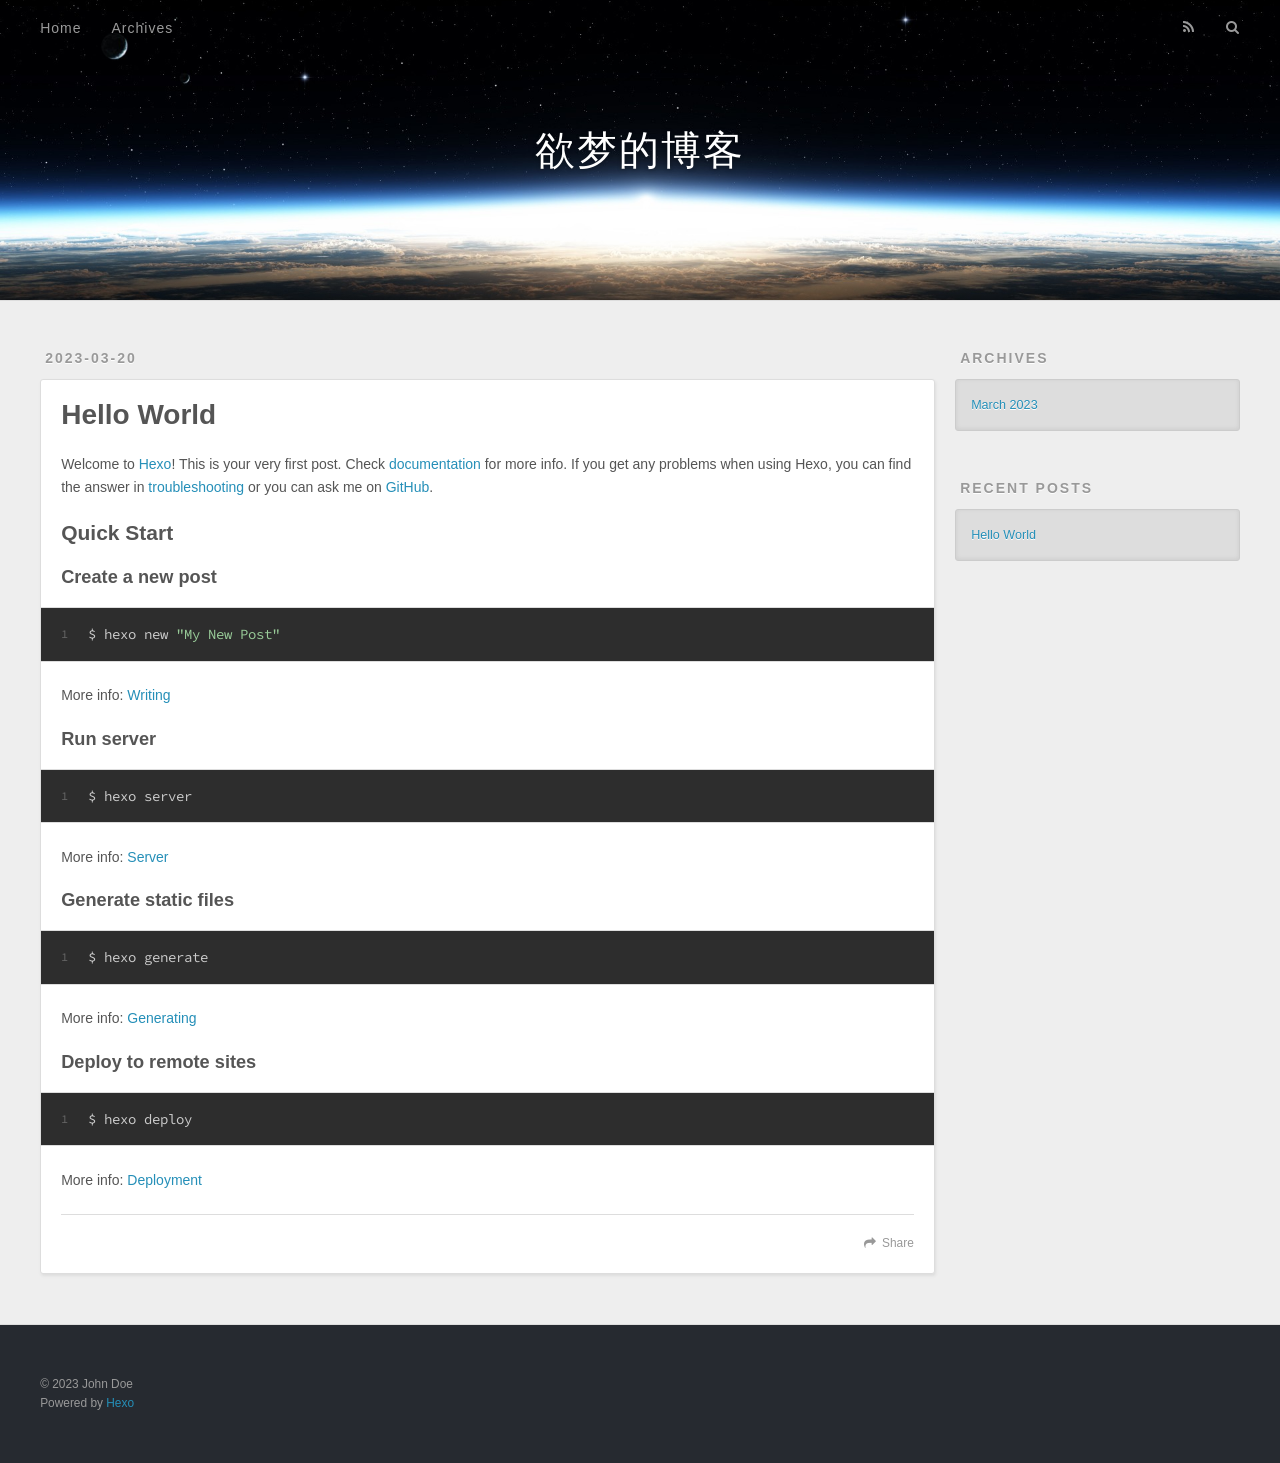
<file: index.html>
<!DOCTYPE html>
<html>
<head>
  <meta charset="utf-8">
  

  
  <title>欲梦的博客</title>
  <meta name="viewport" content="width=device-width, initial-scale=1, maximum-scale=1">
  <meta property="og:type" content="website">
<meta property="og:title" content="欲梦的博客">
<meta property="og:url" content="http://example.com/index.html">
<meta property="og:site_name" content="欲梦的博客">
<meta property="og:locale" content="en_US">
<meta property="article:author" content="John Doe">
<meta name="twitter:card" content="summary">
  
    <link rel="alternate" href="/atom.xml" title="欲梦的博客" type="application/atom+xml">
  
  
    <link rel="icon" href="/favicon.png">
  
  
    <link href="//fonts.googleapis.com/css?family=Source+Code+Pro" rel="stylesheet" type="text/css">
  
  
<link rel="stylesheet" href="/css/style.css">

<meta name="generator" content="Hexo 5.4.2"></head>

<body>
  <div id="container">
    <div id="wrap">
      <header id="header">
  <div id="banner"></div>
  <div id="header-outer" class="outer">
    <div id="header-title" class="inner">
      <h1 id="logo-wrap">
        <a href="/" id="logo">欲梦的博客</a>
      </h1>
      
    </div>
    <div id="header-inner" class="inner">
      <nav id="main-nav">
        <a id="main-nav-toggle" class="nav-icon"></a>
        
          <a class="main-nav-link" href="/">Home</a>
        
          <a class="main-nav-link" href="/archives">Archives</a>
        
      </nav>
      <nav id="sub-nav">
        
          <a id="nav-rss-link" class="nav-icon" href="/atom.xml" title="RSS Feed"></a>
        
        <a id="nav-search-btn" class="nav-icon" title="Search"></a>
      </nav>
      <div id="search-form-wrap">
        <form action="//google.com/search" method="get" accept-charset="UTF-8" class="search-form"><input type="search" name="q" class="search-form-input" placeholder="Search"><button type="submit" class="search-form-submit">&#xF002;</button><input type="hidden" name="sitesearch" value="http://example.com"></form>
      </div>
    </div>
  </div>
</header>
      <div class="outer">
        <section id="main">
  
    <article id="post-hello-world" class="article article-type-post" itemscope itemprop="blogPost">
  <div class="article-meta">
    <a href="/2023/03/20/hello-world/" class="article-date">
  <time datetime="2023-03-20T09:48:11.755Z" itemprop="datePublished">2023-03-20</time>
</a>
    
  </div>
  <div class="article-inner">
    
    
      <header class="article-header">
        
  
    <h1 itemprop="name">
      <a class="article-title" href="/2023/03/20/hello-world/">Hello World</a>
    </h1>
  

      </header>
    
    <div class="article-entry" itemprop="articleBody">
      
        <p>Welcome to <a target="_blank" rel="noopener" href="https://hexo.io/">Hexo</a>! This is your very first post. Check <a target="_blank" rel="noopener" href="https://hexo.io/docs/">documentation</a> for more info. If you get any problems when using Hexo, you can find the answer in <a target="_blank" rel="noopener" href="https://hexo.io/docs/troubleshooting.html">troubleshooting</a> or you can ask me on <a target="_blank" rel="noopener" href="https://github.com/hexojs/hexo/issues">GitHub</a>.</p>
<h2 id="Quick-Start"><a href="#Quick-Start" class="headerlink" title="Quick Start"></a>Quick Start</h2><h3 id="Create-a-new-post"><a href="#Create-a-new-post" class="headerlink" title="Create a new post"></a>Create a new post</h3><figure class="highlight bash"><table><tr><td class="gutter"><pre><span class="line">1</span><br></pre></td><td class="code"><pre><span class="line">$ hexo new <span class="string">&quot;My New Post&quot;</span></span><br></pre></td></tr></table></figure>

<p>More info: <a target="_blank" rel="noopener" href="https://hexo.io/docs/writing.html">Writing</a></p>
<h3 id="Run-server"><a href="#Run-server" class="headerlink" title="Run server"></a>Run server</h3><figure class="highlight bash"><table><tr><td class="gutter"><pre><span class="line">1</span><br></pre></td><td class="code"><pre><span class="line">$ hexo server</span><br></pre></td></tr></table></figure>

<p>More info: <a target="_blank" rel="noopener" href="https://hexo.io/docs/server.html">Server</a></p>
<h3 id="Generate-static-files"><a href="#Generate-static-files" class="headerlink" title="Generate static files"></a>Generate static files</h3><figure class="highlight bash"><table><tr><td class="gutter"><pre><span class="line">1</span><br></pre></td><td class="code"><pre><span class="line">$ hexo generate</span><br></pre></td></tr></table></figure>

<p>More info: <a target="_blank" rel="noopener" href="https://hexo.io/docs/generating.html">Generating</a></p>
<h3 id="Deploy-to-remote-sites"><a href="#Deploy-to-remote-sites" class="headerlink" title="Deploy to remote sites"></a>Deploy to remote sites</h3><figure class="highlight bash"><table><tr><td class="gutter"><pre><span class="line">1</span><br></pre></td><td class="code"><pre><span class="line">$ hexo deploy</span><br></pre></td></tr></table></figure>

<p>More info: <a target="_blank" rel="noopener" href="https://hexo.io/docs/one-command-deployment.html">Deployment</a></p>

      
    </div>
    <footer class="article-footer">
      <a data-url="http://example.com/2023/03/20/hello-world/" data-id="clfgnjbgd00008k9mdz5i1zpj" class="article-share-link">Share</a>
      
      
    </footer>
  </div>
  
</article>


  


</section>
        
          <aside id="sidebar">
  
    

  
    

  
    
  
    
  <div class="widget-wrap">
    <h3 class="widget-title">Archives</h3>
    <div class="widget">
      <ul class="archive-list"><li class="archive-list-item"><a class="archive-list-link" href="/archives/2023/03/">March 2023</a></li></ul>
    </div>
  </div>


  
    
  <div class="widget-wrap">
    <h3 class="widget-title">Recent Posts</h3>
    <div class="widget">
      <ul>
        
          <li>
            <a href="/2023/03/20/hello-world/">Hello World</a>
          </li>
        
      </ul>
    </div>
  </div>

  
</aside>
        
      </div>
      <footer id="footer">
  
  <div class="outer">
    <div id="footer-info" class="inner">
      &copy; 2023 John Doe<br>
      Powered by <a href="http://hexo.io/" target="_blank">Hexo</a>
    </div>
  </div>
</footer>
    </div>
    <nav id="mobile-nav">
  
    <a href="/" class="mobile-nav-link">Home</a>
  
    <a href="/archives" class="mobile-nav-link">Archives</a>
  
</nav>
    

<script src="//ajax.googleapis.com/ajax/libs/jquery/2.0.3/jquery.min.js"></script>


  
<link rel="stylesheet" href="/fancybox/jquery.fancybox.css">

  
<script src="/fancybox/jquery.fancybox.pack.js"></script>




<script src="/js/script.js"></script>




  </div>
</body>
</html>
</file>
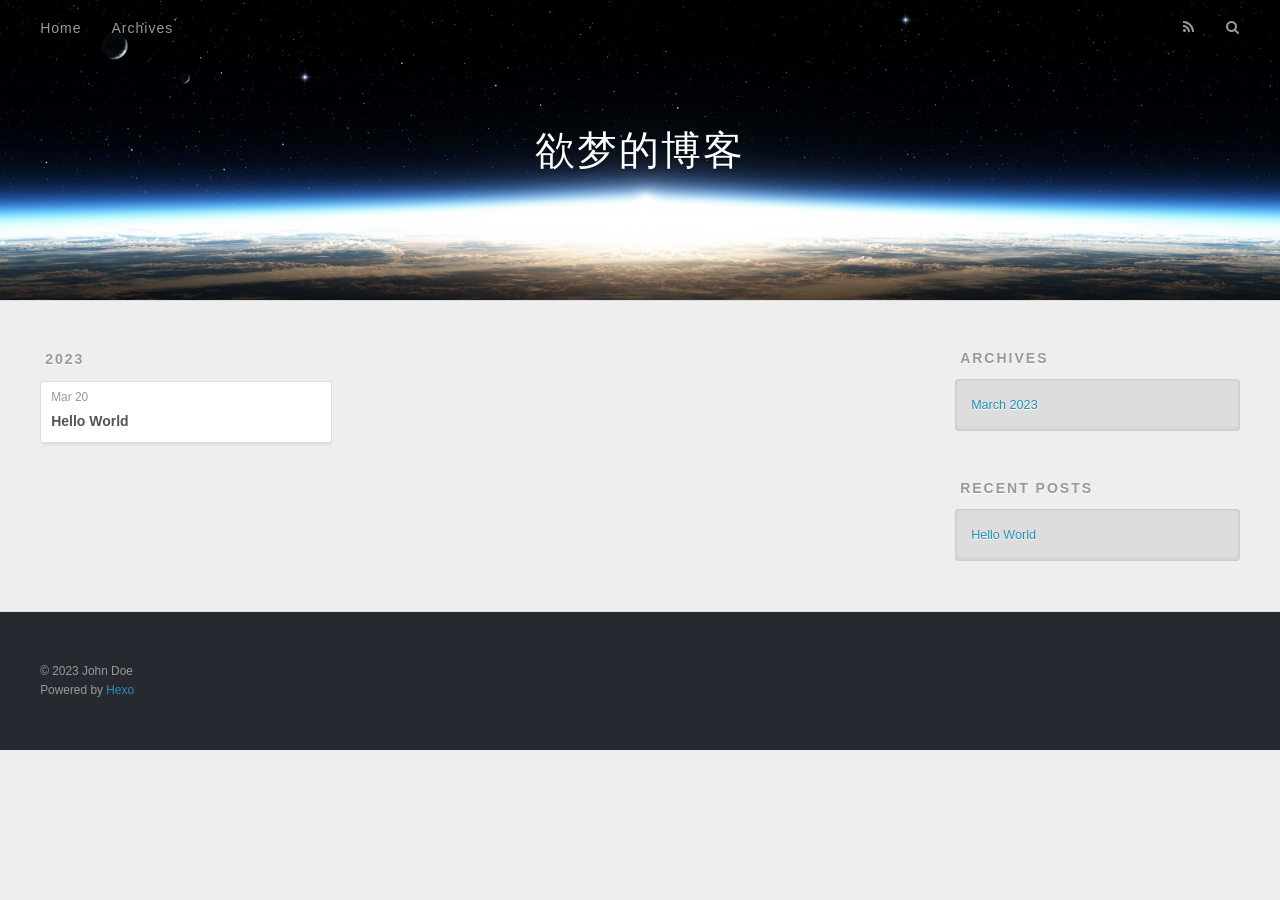
<file: archives/index.html>
<!DOCTYPE html>
<html>
<head>
  <meta charset="utf-8">
  

  
  <title>Archives | 欲梦的博客</title>
  <meta name="viewport" content="width=device-width, initial-scale=1, maximum-scale=1">
  <meta property="og:type" content="website">
<meta property="og:title" content="欲梦的博客">
<meta property="og:url" content="http://example.com/archives/index.html">
<meta property="og:site_name" content="欲梦的博客">
<meta property="og:locale" content="en_US">
<meta property="article:author" content="John Doe">
<meta name="twitter:card" content="summary">
  
    <link rel="alternate" href="/atom.xml" title="欲梦的博客" type="application/atom+xml">
  
  
    <link rel="icon" href="/favicon.png">
  
  
    <link href="//fonts.googleapis.com/css?family=Source+Code+Pro" rel="stylesheet" type="text/css">
  
  
<link rel="stylesheet" href="/css/style.css">

<meta name="generator" content="Hexo 5.4.2"></head>

<body>
  <div id="container">
    <div id="wrap">
      <header id="header">
  <div id="banner"></div>
  <div id="header-outer" class="outer">
    <div id="header-title" class="inner">
      <h1 id="logo-wrap">
        <a href="/" id="logo">欲梦的博客</a>
      </h1>
      
    </div>
    <div id="header-inner" class="inner">
      <nav id="main-nav">
        <a id="main-nav-toggle" class="nav-icon"></a>
        
          <a class="main-nav-link" href="/">Home</a>
        
          <a class="main-nav-link" href="/archives">Archives</a>
        
      </nav>
      <nav id="sub-nav">
        
          <a id="nav-rss-link" class="nav-icon" href="/atom.xml" title="RSS Feed"></a>
        
        <a id="nav-search-btn" class="nav-icon" title="Search"></a>
      </nav>
      <div id="search-form-wrap">
        <form action="//google.com/search" method="get" accept-charset="UTF-8" class="search-form"><input type="search" name="q" class="search-form-input" placeholder="Search"><button type="submit" class="search-form-submit">&#xF002;</button><input type="hidden" name="sitesearch" value="http://example.com"></form>
      </div>
    </div>
  </div>
</header>
      <div class="outer">
        <section id="main">
  
  
    
    
      
      
      <section class="archives-wrap">
        <div class="archive-year-wrap">
          <a href="/archives/2023" class="archive-year">2023</a>
        </div>
        <div class="archives">
    
    <article class="archive-article archive-type-post">
  <div class="archive-article-inner">
    <header class="archive-article-header">
      <a href="/2023/03/20/hello-world/" class="archive-article-date">
  <time datetime="2023-03-20T09:48:11.755Z" itemprop="datePublished">Mar 20</time>
</a>
      
  
    <h1 itemprop="name">
      <a class="archive-article-title" href="/2023/03/20/hello-world/">Hello World</a>
    </h1>
  

    </header>
  </div>
</article>
  
  
    </div></section>
  


</section>
        
          <aside id="sidebar">
  
    

  
    

  
    
  
    
  <div class="widget-wrap">
    <h3 class="widget-title">Archives</h3>
    <div class="widget">
      <ul class="archive-list"><li class="archive-list-item"><a class="archive-list-link" href="/archives/2023/03/">March 2023</a></li></ul>
    </div>
  </div>


  
    
  <div class="widget-wrap">
    <h3 class="widget-title">Recent Posts</h3>
    <div class="widget">
      <ul>
        
          <li>
            <a href="/2023/03/20/hello-world/">Hello World</a>
          </li>
        
      </ul>
    </div>
  </div>

  
</aside>
        
      </div>
      <footer id="footer">
  
  <div class="outer">
    <div id="footer-info" class="inner">
      &copy; 2023 John Doe<br>
      Powered by <a href="http://hexo.io/" target="_blank">Hexo</a>
    </div>
  </div>
</footer>
    </div>
    <nav id="mobile-nav">
  
    <a href="/" class="mobile-nav-link">Home</a>
  
    <a href="/archives" class="mobile-nav-link">Archives</a>
  
</nav>
    

<script src="//ajax.googleapis.com/ajax/libs/jquery/2.0.3/jquery.min.js"></script>


  
<link rel="stylesheet" href="/fancybox/jquery.fancybox.css">

  
<script src="/fancybox/jquery.fancybox.pack.js"></script>




<script src="/js/script.js"></script>




  </div>
</body>
</html>
</file>
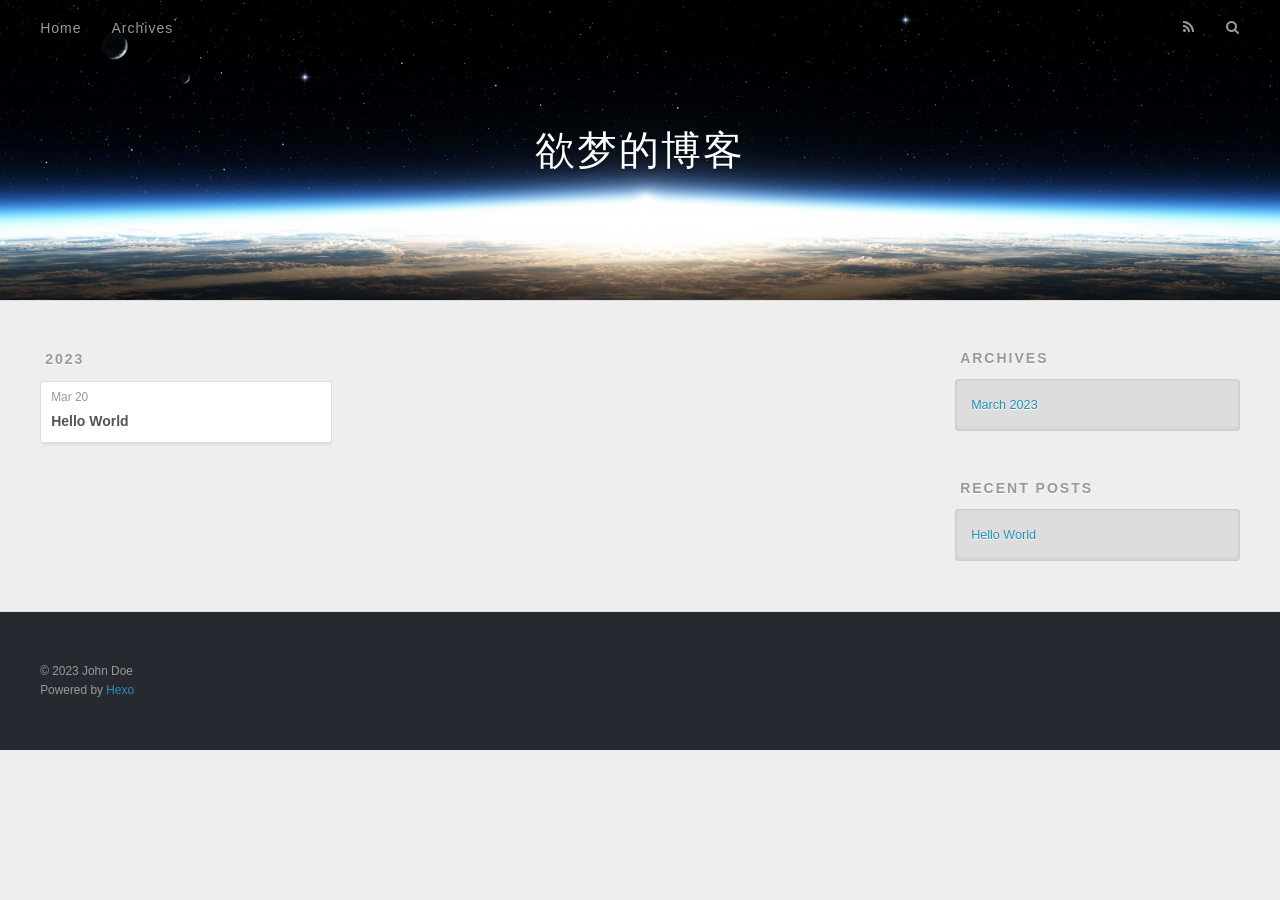
<file: archives/2023/index.html>
<!DOCTYPE html>
<html>
<head>
  <meta charset="utf-8">
  

  
  <title>Archives: 2023 | 欲梦的博客</title>
  <meta name="viewport" content="width=device-width, initial-scale=1, maximum-scale=1">
  <meta property="og:type" content="website">
<meta property="og:title" content="欲梦的博客">
<meta property="og:url" content="http://example.com/archives/2023/index.html">
<meta property="og:site_name" content="欲梦的博客">
<meta property="og:locale" content="en_US">
<meta property="article:author" content="John Doe">
<meta name="twitter:card" content="summary">
  
    <link rel="alternate" href="/atom.xml" title="欲梦的博客" type="application/atom+xml">
  
  
    <link rel="icon" href="/favicon.png">
  
  
    <link href="//fonts.googleapis.com/css?family=Source+Code+Pro" rel="stylesheet" type="text/css">
  
  
<link rel="stylesheet" href="/css/style.css">

<meta name="generator" content="Hexo 5.4.2"></head>

<body>
  <div id="container">
    <div id="wrap">
      <header id="header">
  <div id="banner"></div>
  <div id="header-outer" class="outer">
    <div id="header-title" class="inner">
      <h1 id="logo-wrap">
        <a href="/" id="logo">欲梦的博客</a>
      </h1>
      
    </div>
    <div id="header-inner" class="inner">
      <nav id="main-nav">
        <a id="main-nav-toggle" class="nav-icon"></a>
        
          <a class="main-nav-link" href="/">Home</a>
        
          <a class="main-nav-link" href="/archives">Archives</a>
        
      </nav>
      <nav id="sub-nav">
        
          <a id="nav-rss-link" class="nav-icon" href="/atom.xml" title="RSS Feed"></a>
        
        <a id="nav-search-btn" class="nav-icon" title="Search"></a>
      </nav>
      <div id="search-form-wrap">
        <form action="//google.com/search" method="get" accept-charset="UTF-8" class="search-form"><input type="search" name="q" class="search-form-input" placeholder="Search"><button type="submit" class="search-form-submit">&#xF002;</button><input type="hidden" name="sitesearch" value="http://example.com"></form>
      </div>
    </div>
  </div>
</header>
      <div class="outer">
        <section id="main">
  
  
    
    
      
      
      <section class="archives-wrap">
        <div class="archive-year-wrap">
          <a href="/archives/2023" class="archive-year">2023</a>
        </div>
        <div class="archives">
    
    <article class="archive-article archive-type-post">
  <div class="archive-article-inner">
    <header class="archive-article-header">
      <a href="/2023/03/20/hello-world/" class="archive-article-date">
  <time datetime="2023-03-20T09:48:11.755Z" itemprop="datePublished">Mar 20</time>
</a>
      
  
    <h1 itemprop="name">
      <a class="archive-article-title" href="/2023/03/20/hello-world/">Hello World</a>
    </h1>
  

    </header>
  </div>
</article>
  
  
    </div></section>
  


</section>
        
          <aside id="sidebar">
  
    

  
    

  
    
  
    
  <div class="widget-wrap">
    <h3 class="widget-title">Archives</h3>
    <div class="widget">
      <ul class="archive-list"><li class="archive-list-item"><a class="archive-list-link" href="/archives/2023/03/">March 2023</a></li></ul>
    </div>
  </div>


  
    
  <div class="widget-wrap">
    <h3 class="widget-title">Recent Posts</h3>
    <div class="widget">
      <ul>
        
          <li>
            <a href="/2023/03/20/hello-world/">Hello World</a>
          </li>
        
      </ul>
    </div>
  </div>

  
</aside>
        
      </div>
      <footer id="footer">
  
  <div class="outer">
    <div id="footer-info" class="inner">
      &copy; 2023 John Doe<br>
      Powered by <a href="http://hexo.io/" target="_blank">Hexo</a>
    </div>
  </div>
</footer>
    </div>
    <nav id="mobile-nav">
  
    <a href="/" class="mobile-nav-link">Home</a>
  
    <a href="/archives" class="mobile-nav-link">Archives</a>
  
</nav>
    

<script src="//ajax.googleapis.com/ajax/libs/jquery/2.0.3/jquery.min.js"></script>


  
<link rel="stylesheet" href="/fancybox/jquery.fancybox.css">

  
<script src="/fancybox/jquery.fancybox.pack.js"></script>




<script src="/js/script.js"></script>




  </div>
</body>
</html>
</file>
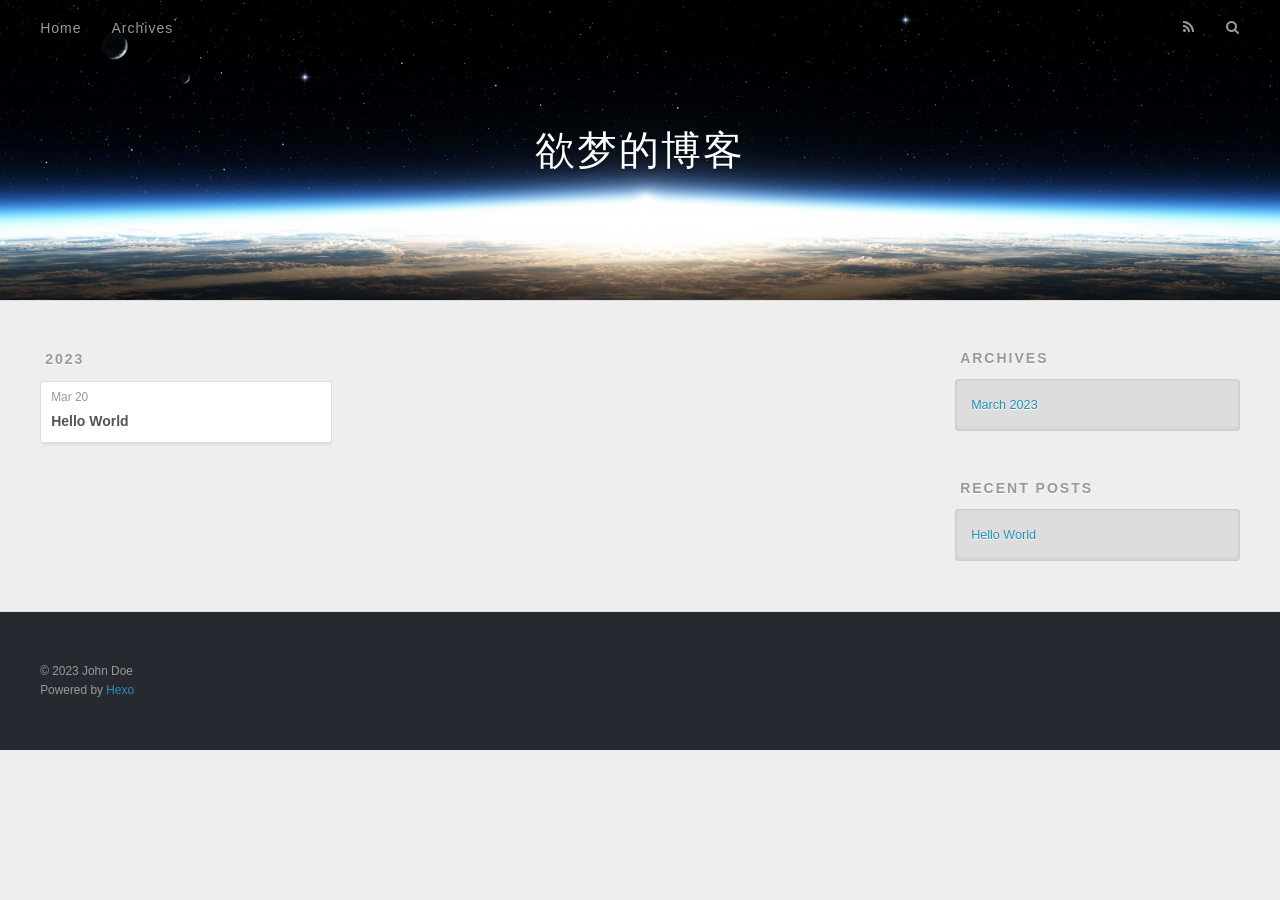
<file: archives/2023/03/index.html>
<!DOCTYPE html>
<html>
<head>
  <meta charset="utf-8">
  

  
  <title>Archives: 2023/3 | 欲梦的博客</title>
  <meta name="viewport" content="width=device-width, initial-scale=1, maximum-scale=1">
  <meta property="og:type" content="website">
<meta property="og:title" content="欲梦的博客">
<meta property="og:url" content="http://example.com/archives/2023/03/index.html">
<meta property="og:site_name" content="欲梦的博客">
<meta property="og:locale" content="en_US">
<meta property="article:author" content="John Doe">
<meta name="twitter:card" content="summary">
  
    <link rel="alternate" href="/atom.xml" title="欲梦的博客" type="application/atom+xml">
  
  
    <link rel="icon" href="/favicon.png">
  
  
    <link href="//fonts.googleapis.com/css?family=Source+Code+Pro" rel="stylesheet" type="text/css">
  
  
<link rel="stylesheet" href="/css/style.css">

<meta name="generator" content="Hexo 5.4.2"></head>

<body>
  <div id="container">
    <div id="wrap">
      <header id="header">
  <div id="banner"></div>
  <div id="header-outer" class="outer">
    <div id="header-title" class="inner">
      <h1 id="logo-wrap">
        <a href="/" id="logo">欲梦的博客</a>
      </h1>
      
    </div>
    <div id="header-inner" class="inner">
      <nav id="main-nav">
        <a id="main-nav-toggle" class="nav-icon"></a>
        
          <a class="main-nav-link" href="/">Home</a>
        
          <a class="main-nav-link" href="/archives">Archives</a>
        
      </nav>
      <nav id="sub-nav">
        
          <a id="nav-rss-link" class="nav-icon" href="/atom.xml" title="RSS Feed"></a>
        
        <a id="nav-search-btn" class="nav-icon" title="Search"></a>
      </nav>
      <div id="search-form-wrap">
        <form action="//google.com/search" method="get" accept-charset="UTF-8" class="search-form"><input type="search" name="q" class="search-form-input" placeholder="Search"><button type="submit" class="search-form-submit">&#xF002;</button><input type="hidden" name="sitesearch" value="http://example.com"></form>
      </div>
    </div>
  </div>
</header>
      <div class="outer">
        <section id="main">
  
  
    
    
      
      
      <section class="archives-wrap">
        <div class="archive-year-wrap">
          <a href="/archives/2023" class="archive-year">2023</a>
        </div>
        <div class="archives">
    
    <article class="archive-article archive-type-post">
  <div class="archive-article-inner">
    <header class="archive-article-header">
      <a href="/2023/03/20/hello-world/" class="archive-article-date">
  <time datetime="2023-03-20T09:48:11.755Z" itemprop="datePublished">Mar 20</time>
</a>
      
  
    <h1 itemprop="name">
      <a class="archive-article-title" href="/2023/03/20/hello-world/">Hello World</a>
    </h1>
  

    </header>
  </div>
</article>
  
  
    </div></section>
  


</section>
        
          <aside id="sidebar">
  
    

  
    

  
    
  
    
  <div class="widget-wrap">
    <h3 class="widget-title">Archives</h3>
    <div class="widget">
      <ul class="archive-list"><li class="archive-list-item"><a class="archive-list-link" href="/archives/2023/03/">March 2023</a></li></ul>
    </div>
  </div>


  
    
  <div class="widget-wrap">
    <h3 class="widget-title">Recent Posts</h3>
    <div class="widget">
      <ul>
        
          <li>
            <a href="/2023/03/20/hello-world/">Hello World</a>
          </li>
        
      </ul>
    </div>
  </div>

  
</aside>
        
      </div>
      <footer id="footer">
  
  <div class="outer">
    <div id="footer-info" class="inner">
      &copy; 2023 John Doe<br>
      Powered by <a href="http://hexo.io/" target="_blank">Hexo</a>
    </div>
  </div>
</footer>
    </div>
    <nav id="mobile-nav">
  
    <a href="/" class="mobile-nav-link">Home</a>
  
    <a href="/archives" class="mobile-nav-link">Archives</a>
  
</nav>
    

<script src="//ajax.googleapis.com/ajax/libs/jquery/2.0.3/jquery.min.js"></script>


  
<link rel="stylesheet" href="/fancybox/jquery.fancybox.css">

  
<script src="/fancybox/jquery.fancybox.pack.js"></script>




<script src="/js/script.js"></script>




  </div>
</body>
</html>
</file>
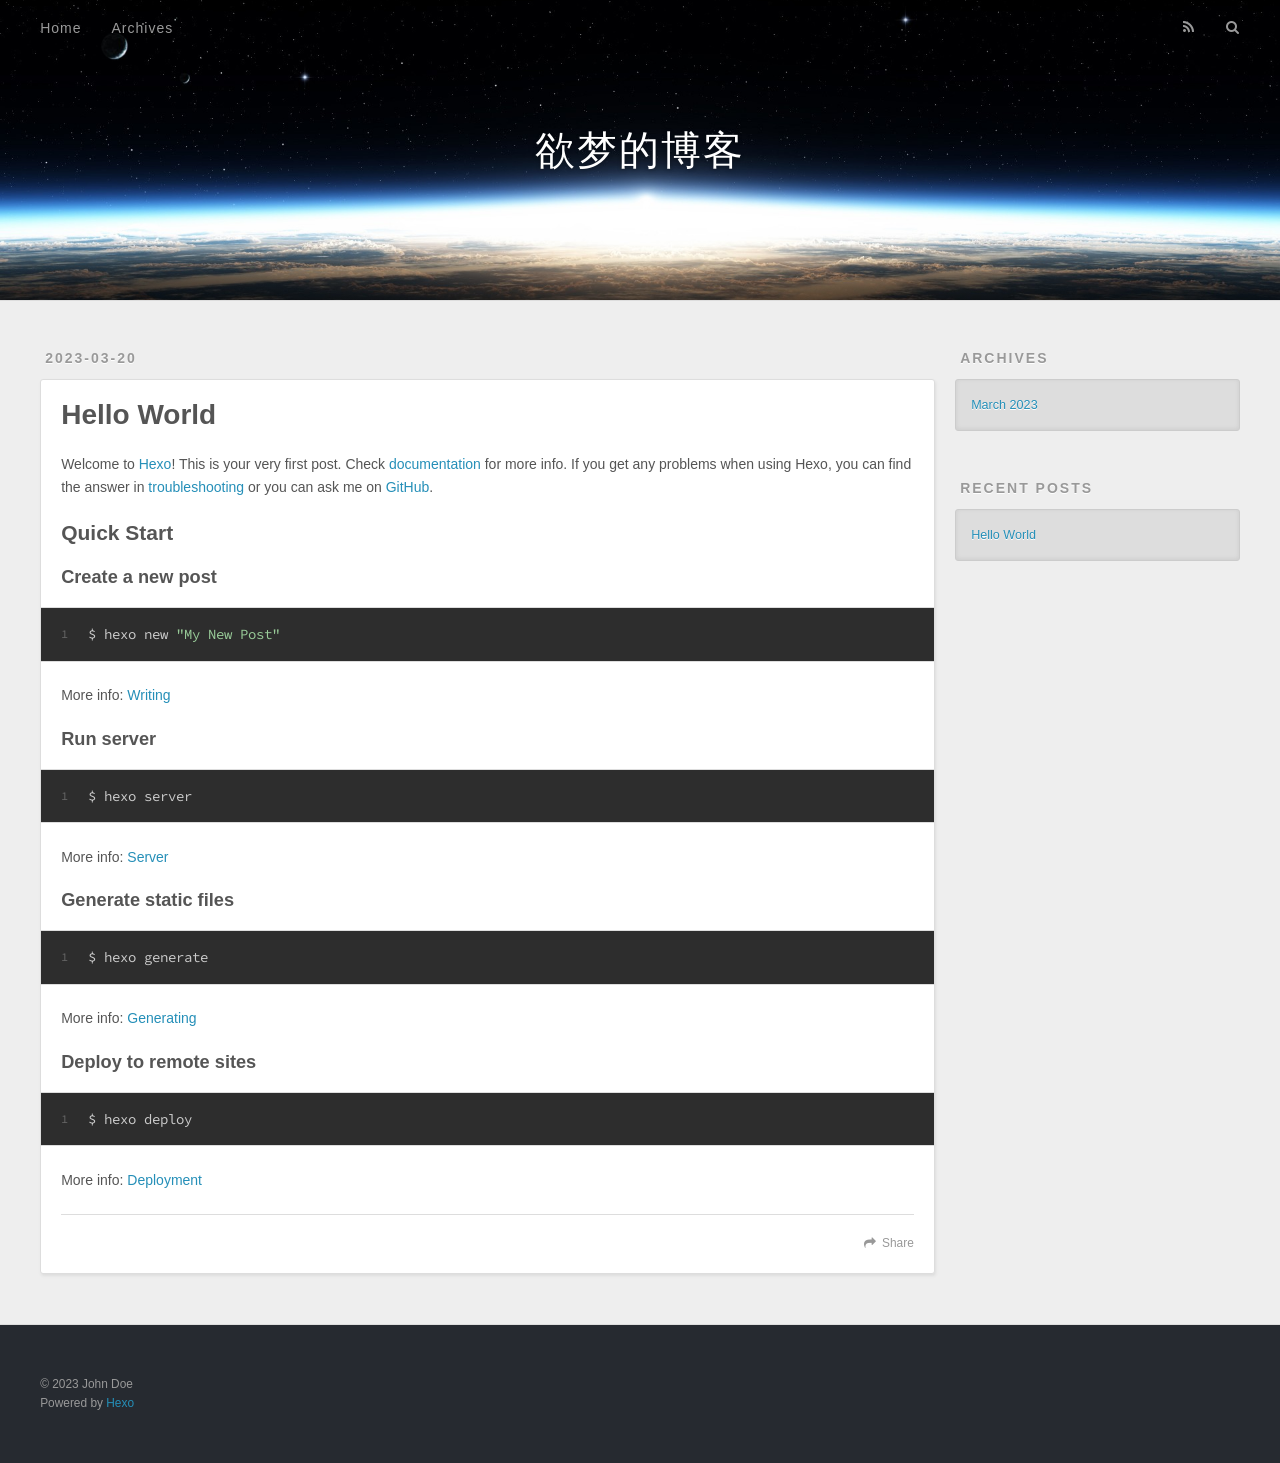
<file: 2023/03/20/hello-world/index.html>
<!DOCTYPE html>
<html>
<head>
  <meta charset="utf-8">
  

  
  <title>Hello World | 欲梦的博客</title>
  <meta name="viewport" content="width=device-width, initial-scale=1, maximum-scale=1">
  <meta name="description" content="Welcome to Hexo! This is your very first post. Check documentation for more info. If you get any problems when using Hexo, you can find the answer in troubleshooting or you can ask me on GitHub. Quick">
<meta property="og:type" content="article">
<meta property="og:title" content="Hello World">
<meta property="og:url" content="http://example.com/2023/03/20/hello-world/index.html">
<meta property="og:site_name" content="欲梦的博客">
<meta property="og:description" content="Welcome to Hexo! This is your very first post. Check documentation for more info. If you get any problems when using Hexo, you can find the answer in troubleshooting or you can ask me on GitHub. Quick">
<meta property="og:locale" content="en_US">
<meta property="article:published_time" content="2023-03-20T09:48:11.755Z">
<meta property="article:modified_time" content="2023-03-20T09:48:11.755Z">
<meta property="article:author" content="John Doe">
<meta name="twitter:card" content="summary">
  
    <link rel="alternate" href="/atom.xml" title="欲梦的博客" type="application/atom+xml">
  
  
    <link rel="icon" href="/favicon.png">
  
  
    <link href="//fonts.googleapis.com/css?family=Source+Code+Pro" rel="stylesheet" type="text/css">
  
  
<link rel="stylesheet" href="/css/style.css">

<meta name="generator" content="Hexo 5.4.2"></head>

<body>
  <div id="container">
    <div id="wrap">
      <header id="header">
  <div id="banner"></div>
  <div id="header-outer" class="outer">
    <div id="header-title" class="inner">
      <h1 id="logo-wrap">
        <a href="/" id="logo">欲梦的博客</a>
      </h1>
      
    </div>
    <div id="header-inner" class="inner">
      <nav id="main-nav">
        <a id="main-nav-toggle" class="nav-icon"></a>
        
          <a class="main-nav-link" href="/">Home</a>
        
          <a class="main-nav-link" href="/archives">Archives</a>
        
      </nav>
      <nav id="sub-nav">
        
          <a id="nav-rss-link" class="nav-icon" href="/atom.xml" title="RSS Feed"></a>
        
        <a id="nav-search-btn" class="nav-icon" title="Search"></a>
      </nav>
      <div id="search-form-wrap">
        <form action="//google.com/search" method="get" accept-charset="UTF-8" class="search-form"><input type="search" name="q" class="search-form-input" placeholder="Search"><button type="submit" class="search-form-submit">&#xF002;</button><input type="hidden" name="sitesearch" value="http://example.com"></form>
      </div>
    </div>
  </div>
</header>
      <div class="outer">
        <section id="main"><article id="post-hello-world" class="article article-type-post" itemscope itemprop="blogPost">
  <div class="article-meta">
    <a href="/2023/03/20/hello-world/" class="article-date">
  <time datetime="2023-03-20T09:48:11.755Z" itemprop="datePublished">2023-03-20</time>
</a>
    
  </div>
  <div class="article-inner">
    
    
      <header class="article-header">
        
  
    <h1 class="article-title" itemprop="name">
      Hello World
    </h1>
  

      </header>
    
    <div class="article-entry" itemprop="articleBody">
      
        <p>Welcome to <a target="_blank" rel="noopener" href="https://hexo.io/">Hexo</a>! This is your very first post. Check <a target="_blank" rel="noopener" href="https://hexo.io/docs/">documentation</a> for more info. If you get any problems when using Hexo, you can find the answer in <a target="_blank" rel="noopener" href="https://hexo.io/docs/troubleshooting.html">troubleshooting</a> or you can ask me on <a target="_blank" rel="noopener" href="https://github.com/hexojs/hexo/issues">GitHub</a>.</p>
<h2 id="Quick-Start"><a href="#Quick-Start" class="headerlink" title="Quick Start"></a>Quick Start</h2><h3 id="Create-a-new-post"><a href="#Create-a-new-post" class="headerlink" title="Create a new post"></a>Create a new post</h3><figure class="highlight bash"><table><tr><td class="gutter"><pre><span class="line">1</span><br></pre></td><td class="code"><pre><span class="line">$ hexo new <span class="string">&quot;My New Post&quot;</span></span><br></pre></td></tr></table></figure>

<p>More info: <a target="_blank" rel="noopener" href="https://hexo.io/docs/writing.html">Writing</a></p>
<h3 id="Run-server"><a href="#Run-server" class="headerlink" title="Run server"></a>Run server</h3><figure class="highlight bash"><table><tr><td class="gutter"><pre><span class="line">1</span><br></pre></td><td class="code"><pre><span class="line">$ hexo server</span><br></pre></td></tr></table></figure>

<p>More info: <a target="_blank" rel="noopener" href="https://hexo.io/docs/server.html">Server</a></p>
<h3 id="Generate-static-files"><a href="#Generate-static-files" class="headerlink" title="Generate static files"></a>Generate static files</h3><figure class="highlight bash"><table><tr><td class="gutter"><pre><span class="line">1</span><br></pre></td><td class="code"><pre><span class="line">$ hexo generate</span><br></pre></td></tr></table></figure>

<p>More info: <a target="_blank" rel="noopener" href="https://hexo.io/docs/generating.html">Generating</a></p>
<h3 id="Deploy-to-remote-sites"><a href="#Deploy-to-remote-sites" class="headerlink" title="Deploy to remote sites"></a>Deploy to remote sites</h3><figure class="highlight bash"><table><tr><td class="gutter"><pre><span class="line">1</span><br></pre></td><td class="code"><pre><span class="line">$ hexo deploy</span><br></pre></td></tr></table></figure>

<p>More info: <a target="_blank" rel="noopener" href="https://hexo.io/docs/one-command-deployment.html">Deployment</a></p>

      
    </div>
    <footer class="article-footer">
      <a data-url="http://example.com/2023/03/20/hello-world/" data-id="clfgnjbgd00008k9mdz5i1zpj" class="article-share-link">Share</a>
      
      
    </footer>
  </div>
  
    
  
</article>

</section>
        
          <aside id="sidebar">
  
    

  
    

  
    
  
    
  <div class="widget-wrap">
    <h3 class="widget-title">Archives</h3>
    <div class="widget">
      <ul class="archive-list"><li class="archive-list-item"><a class="archive-list-link" href="/archives/2023/03/">March 2023</a></li></ul>
    </div>
  </div>


  
    
  <div class="widget-wrap">
    <h3 class="widget-title">Recent Posts</h3>
    <div class="widget">
      <ul>
        
          <li>
            <a href="/2023/03/20/hello-world/">Hello World</a>
          </li>
        
      </ul>
    </div>
  </div>

  
</aside>
        
      </div>
      <footer id="footer">
  
  <div class="outer">
    <div id="footer-info" class="inner">
      &copy; 2023 John Doe<br>
      Powered by <a href="http://hexo.io/" target="_blank">Hexo</a>
    </div>
  </div>
</footer>
    </div>
    <nav id="mobile-nav">
  
    <a href="/" class="mobile-nav-link">Home</a>
  
    <a href="/archives" class="mobile-nav-link">Archives</a>
  
</nav>
    

<script src="//ajax.googleapis.com/ajax/libs/jquery/2.0.3/jquery.min.js"></script>


  
<link rel="stylesheet" href="/fancybox/jquery.fancybox.css">

  
<script src="/fancybox/jquery.fancybox.pack.js"></script>




<script src="/js/script.js"></script>




  </div>
</body>
</html>
</file>
<file: css/style.css>
body {
  width: 100%;
}
body:before,
body:after {
  content: "";
  display: table;
}
body:after {
  clear: both;
}
html,
body,
div,
span,
applet,
object,
iframe,
h1,
h2,
h3,
h4,
h5,
h6,
p,
blockquote,
pre,
a,
abbr,
acronym,
address,
big,
cite,
code,
del,
dfn,
em,
img,
ins,
kbd,
q,
s,
samp,
small,
strike,
strong,
sub,
sup,
tt,
var,
dl,
dt,
dd,
ol,
ul,
li,
fieldset,
form,
label,
legend,
table,
caption,
tbody,
tfoot,
thead,
tr,
th,
td {
  margin: 0;
  padding: 0;
  border: 0;
  outline: 0;
  font-weight: inherit;
  font-style: inherit;
  font-family: inherit;
  font-size: 100%;
  vertical-align: baseline;
}
body {
  line-height: 1;
  color: #000;
  background: #fff;
}
ol,
ul {
  list-style: none;
}
table {
  border-collapse: separate;
  border-spacing: 0;
  vertical-align: middle;
}
caption,
th,
td {
  text-align: left;
  font-weight: normal;
  vertical-align: middle;
}
a img {
  border: none;
}
input,
button {
  margin: 0;
  padding: 0;
}
input::-moz-focus-inner,
button::-moz-focus-inner {
  border: 0;
  padding: 0;
}
@font-face {
  font-family: FontAwesome;
  font-style: normal;
  font-weight: normal;
  src: url("fonts/fontawesome-webfont.eot?v=#4.0.3");
  src: url("fonts/fontawesome-webfont.eot?#iefix&v=#4.0.3") format("embedded-opentype"), url("fonts/fontawesome-webfont.woff?v=#4.0.3") format("woff"), url("fonts/fontawesome-webfont.ttf?v=#4.0.3") format("truetype"), url("fonts/fontawesome-webfont.svg#fontawesomeregular?v=#4.0.3") format("svg");
}
html,
body,
#container {
  height: 100%;
}
body {
  background: #eee;
  font: 14px -apple-system, BlinkMacSystemFont, "Segoe UI", "Roboto", "Oxygen", "Ubuntu", "Cantarell", "Fira Sans", "Droid Sans", "Helvetica Neue", sans-serif;
  -webkit-text-size-adjust: 100%;
}
.outer {
  max-width: 1220px;
  margin: 0 auto;
  padding: 0 20px;
}
.outer:before,
.outer:after {
  content: "";
  display: table;
}
.outer:after {
  clear: both;
}
.inner {
  display: inline;
  float: left;
  width: 98.33333333333333%;
  margin: 0 0.833333333333333%;
}
.left,
.alignleft {
  float: left;
}
.right,
.alignright {
  float: right;
}
.clear {
  clear: both;
}
#container {
  position: relative;
}
.mobile-nav-on {
  overflow: hidden;
}
#wrap {
  height: 100%;
  width: 100%;
  position: absolute;
  top: 0;
  left: 0;
  -webkit-transition: 0.2s ease-out;
  -moz-transition: 0.2s ease-out;
  -ms-transition: 0.2s ease-out;
  transition: 0.2s ease-out;
  z-index: 1;
  background: #eee;
}
.mobile-nav-on #wrap {
  left: 280px;
}
@media screen and (min-width: 768px) {
  #main {
    display: inline;
    float: left;
    width: 73.33333333333333%;
    margin: 0 0.833333333333333%;
  }
}
.article-date,
.article-category-link,
.archive-year,
.widget-title {
  text-decoration: none;
  text-transform: uppercase;
  letter-spacing: 2px;
  color: #999;
  margin-bottom: 1em;
  margin-left: 5px;
  line-height: 1em;
  text-shadow: 0 1px #fff;
  font-weight: bold;
}
.article-inner,
.archive-article-inner {
  background: #fff;
  -webkit-box-shadow: 1px 2px 3px #ddd;
  box-shadow: 1px 2px 3px #ddd;
  border: 1px solid #ddd;
  border-radius: 3px;
}
.article-entry h1,
.widget h1 {
  font-size: 2em;
}
.article-entry h2,
.widget h2 {
  font-size: 1.5em;
}
.article-entry h3,
.widget h3 {
  font-size: 1.3em;
}
.article-entry h4,
.widget h4 {
  font-size: 1.2em;
}
.article-entry h5,
.widget h5 {
  font-size: 1em;
}
.article-entry h6,
.widget h6 {
  font-size: 1em;
  color: #999;
}
.article-entry hr,
.widget hr {
  border: 1px dashed #ddd;
}
.article-entry strong,
.widget strong {
  font-weight: bold;
}
.article-entry em,
.widget em,
.article-entry cite,
.widget cite {
  font-style: italic;
}
.article-entry sup,
.widget sup,
.article-entry sub,
.widget sub {
  font-size: 0.75em;
  line-height: 0;
  position: relative;
  vertical-align: baseline;
}
.article-entry sup,
.widget sup {
  top: -0.5em;
}
.article-entry sub,
.widget sub {
  bottom: -0.2em;
}
.article-entry small,
.widget small {
  font-size: 0.85em;
}
.article-entry acronym,
.widget acronym,
.article-entry abbr,
.widget abbr {
  border-bottom: 1px dotted;
}
.article-entry ul,
.widget ul,
.article-entry ol,
.widget ol,
.article-entry dl,
.widget dl {
  margin: 0 20px;
  line-height: 1.6em;
}
.article-entry ul ul,
.widget ul ul,
.article-entry ol ul,
.widget ol ul,
.article-entry ul ol,
.widget ul ol,
.article-entry ol ol,
.widget ol ol {
  margin-top: 0;
  margin-bottom: 0;
}
.article-entry ul,
.widget ul {
  list-style: disc;
}
.article-entry ol,
.widget ol {
  list-style: decimal;
}
.article-entry dt,
.widget dt {
  font-weight: bold;
}
#header {
  height: 300px;
  position: relative;
  border-bottom: 1px solid #ddd;
}
#header:before,
#header:after {
  content: "";
  position: absolute;
  left: 0;
  right: 0;
  height: 40px;
}
#header:before {
  top: 0;
  background: -webkit-linear-gradient(rgba(0,0,0,0.2), transparent);
  background: -moz-linear-gradient(rgba(0,0,0,0.2), transparent);
  background: -ms-linear-gradient(rgba(0,0,0,0.2), transparent);
  background: linear-gradient(rgba(0,0,0,0.2), transparent);
}
#header:after {
  bottom: 0;
  background: -webkit-linear-gradient(transparent, rgba(0,0,0,0.2));
  background: -moz-linear-gradient(transparent, rgba(0,0,0,0.2));
  background: -ms-linear-gradient(transparent, rgba(0,0,0,0.2));
  background: linear-gradient(transparent, rgba(0,0,0,0.2));
}
#header-outer {
  height: 100%;
  position: relative;
}
#header-inner {
  position: relative;
  overflow: hidden;
}
#banner {
  position: absolute;
  top: 0;
  left: 0;
  width: 100%;
  height: 100%;
  background: url("images/banner.jpg") center #000;
  background-size: cover;
  z-index: -1;
}
#header-title {
  text-align: center;
  height: 40px;
  position: absolute;
  top: 50%;
  left: 0;
  margin-top: -20px;
}
#logo,
#subtitle {
  text-decoration: none;
  color: #fff;
  font-weight: 300;
  text-shadow: 0 1px 4px rgba(0,0,0,0.3);
}
#logo {
  font-size: 40px;
  line-height: 40px;
  letter-spacing: 2px;
}
#subtitle {
  font-size: 16px;
  line-height: 16px;
  letter-spacing: 1px;
}
#subtitle-wrap {
  margin-top: 16px;
}
#main-nav {
  float: left;
  margin-left: -15px;
}
.nav-icon,
.main-nav-link {
  float: left;
  color: #fff;
  opacity: 0.6;
  text-decoration: none;
  text-shadow: 0 1px rgba(0,0,0,0.2);
  -webkit-transition: opacity 0.2s;
  -moz-transition: opacity 0.2s;
  -ms-transition: opacity 0.2s;
  transition: opacity 0.2s;
  display: block;
  padding: 20px 15px;
}
.nav-icon:hover,
.main-nav-link:hover {
  opacity: 1;
}
.nav-icon {
  font-family: FontAwesome;
  text-align: center;
  font-size: 14px;
  width: 14px;
  height: 14px;
  padding: 20px 15px;
  position: relative;
  cursor: pointer;
}
.main-nav-link {
  font-weight: 300;
  letter-spacing: 1px;
}
@media screen and (max-width: 479px) {
  .main-nav-link {
    display: none;
  }
}
#main-nav-toggle {
  display: none;
}
#main-nav-toggle:before {
  content: "\f0c9";
}
@media screen and (max-width: 479px) {
  #main-nav-toggle {
    display: block;
  }
}
#sub-nav {
  float: right;
  margin-right: -15px;
}
#nav-rss-link:before {
  content: "\f09e";
}
#nav-search-btn:before {
  content: "\f002";
}
#search-form-wrap {
  position: absolute;
  top: 15px;
  width: 150px;
  height: 30px;
  right: -150px;
  opacity: 0;
  -webkit-transition: 0.2s ease-out;
  -moz-transition: 0.2s ease-out;
  -ms-transition: 0.2s ease-out;
  transition: 0.2s ease-out;
}
#search-form-wrap.on {
  opacity: 1;
  right: 0;
}
@media screen and (max-width: 479px) {
  #search-form-wrap {
    width: 100%;
    right: -100%;
  }
}
.search-form {
  position: absolute;
  top: 0;
  left: 0;
  right: 0;
  background: #fff;
  padding: 5px 15px;
  border-radius: 15px;
  -webkit-box-shadow: 0 0 10px rgba(0,0,0,0.3);
  box-shadow: 0 0 10px rgba(0,0,0,0.3);
}
.search-form-input {
  border: none;
  background: none;
  color: #555;
  width: 100%;
  font: 13px -apple-system, BlinkMacSystemFont, "Segoe UI", "Roboto", "Oxygen", "Ubuntu", "Cantarell", "Fira Sans", "Droid Sans", "Helvetica Neue", sans-serif;
  outline: none;
}
.search-form-input::-webkit-search-results-decoration,
.search-form-input::-webkit-search-cancel-button {
  -webkit-appearance: none;
}
.search-form-submit {
  position: absolute;
  top: 50%;
  right: 10px;
  margin-top: -7px;
  font: 13px FontAwesome;
  border: none;
  background: none;
  color: #bbb;
  cursor: pointer;
}
.search-form-submit:hover,
.search-form-submit:focus {
  color: #777;
}
.article {
  margin: 50px 0;
}
.article-inner {
  overflow: hidden;
}
.article-meta:before,
.article-meta:after {
  content: "";
  display: table;
}
.article-meta:after {
  clear: both;
}
.article-date {
  float: left;
}
.article-category {
  float: left;
  line-height: 1em;
  color: #ccc;
  text-shadow: 0 1px #fff;
  margin-left: 8px;
}
.article-category:before {
  content: "\2022";
}
.article-category-link {
  margin: 0 12px 1em;
}
.article-header {
  padding: 20px 20px 0;
}
.article-title {
  text-decoration: none;
  font-size: 2em;
  font-weight: bold;
  color: #555;
  line-height: 1.1em;
  -webkit-transition: color 0.2s;
  -moz-transition: color 0.2s;
  -ms-transition: color 0.2s;
  transition: color 0.2s;
}
a.article-title:hover {
  color: #258fb8;
}
.article-entry {
  color: #555;
  padding: 0 20px;
}
.article-entry:before,
.article-entry:after {
  content: "";
  display: table;
}
.article-entry:after {
  clear: both;
}
.article-entry p,
.article-entry table {
  line-height: 1.6em;
  margin: 1.6em 0;
}
.article-entry h1,
.article-entry h2,
.article-entry h3,
.article-entry h4,
.article-entry h5,
.article-entry h6 {
  font-weight: bold;
}
.article-entry h1,
.article-entry h2,
.article-entry h3,
.article-entry h4,
.article-entry h5,
.article-entry h6 {
  line-height: 1.1em;
  margin: 1.1em 0;
}
.article-entry a {
  color: #258fb8;
  text-decoration: none;
}
.article-entry a:hover {
  text-decoration: underline;
}
.article-entry ul,
.article-entry ol,
.article-entry dl {
  margin-top: 1.6em;
  margin-bottom: 1.6em;
}
.article-entry img,
.article-entry video {
  max-width: 100%;
  height: auto;
  display: block;
  margin: auto;
}
.article-entry iframe {
  border: none;
}
.article-entry table {
  width: 100%;
  border-collapse: collapse;
  border-spacing: 0;
}
.article-entry th {
  font-weight: bold;
  border-bottom: 3px solid #ddd;
  padding-bottom: 0.5em;
}
.article-entry td {
  border-bottom: 1px solid #ddd;
  padding: 10px 0;
}
.article-entry blockquote {
  font-family: Georgia, "Times New Roman", serif;
  font-size: 1.4em;
  margin: 1.6em 20px;
  text-align: center;
}
.article-entry blockquote footer {
  font-size: 14px;
  margin: 1.6em 0;
  font-family: -apple-system, BlinkMacSystemFont, "Segoe UI", "Roboto", "Oxygen", "Ubuntu", "Cantarell", "Fira Sans", "Droid Sans", "Helvetica Neue", sans-serif;
}
.article-entry blockquote footer cite:before {
  content: "—";
  padding: 0 0.5em;
}
.article-entry .pullquote {
  text-align: left;
  width: 45%;
  margin: 0;
}
.article-entry .pullquote.left {
  margin-left: 0.5em;
  margin-right: 1em;
}
.article-entry .pullquote.right {
  margin-right: 0.5em;
  margin-left: 1em;
}
.article-entry .caption {
  color: #999;
  display: block;
  font-size: 0.9em;
  margin-top: 0.5em;
  position: relative;
  text-align: center;
}
.article-entry .video-container {
  position: relative;
  padding-top: 56.25%;
  height: 0;
  overflow: hidden;
}
.article-entry .video-container iframe,
.article-entry .video-container object,
.article-entry .video-container embed {
  position: absolute;
  top: 0;
  left: 0;
  width: 100%;
  height: 100%;
  margin-top: 0;
}
.article-more-link a {
  display: inline-block;
  line-height: 1em;
  padding: 6px 15px;
  border-radius: 15px;
  background: #eee;
  color: #999;
  text-shadow: 0 1px #fff;
  text-decoration: none;
}
.article-more-link a:hover {
  background: #258fb8;
  color: #fff;
  text-decoration: none;
  text-shadow: 0 1px #1e7293;
}
.article-footer {
  font-size: 0.85em;
  line-height: 1.6em;
  border-top: 1px solid #ddd;
  padding-top: 1.6em;
  margin: 0 20px 20px;
}
.article-footer:before,
.article-footer:after {
  content: "";
  display: table;
}
.article-footer:after {
  clear: both;
}
.article-footer a {
  color: #999;
  text-decoration: none;
}
.article-footer a:hover {
  color: #555;
}
.article-tag-list-item {
  float: left;
  margin-right: 10px;
}
.article-tag-list-link:before {
  content: "#";
}
.article-comment-link {
  float: right;
}
.article-comment-link:before {
  content: "\f075";
  font-family: FontAwesome;
  padding-right: 8px;
}
.article-share-link {
  cursor: pointer;
  float: right;
  margin-left: 20px;
}
.article-share-link:before {
  content: "\f064";
  font-family: FontAwesome;
  padding-right: 6px;
}
#article-nav {
  position: relative;
}
#article-nav:before,
#article-nav:after {
  content: "";
  display: table;
}
#article-nav:after {
  clear: both;
}
@media screen and (min-width: 768px) {
  #article-nav {
    margin: 50px 0;
  }
  #article-nav:before {
    width: 8px;
    height: 8px;
    position: absolute;
    top: 50%;
    left: 50%;
    margin-top: -4px;
    margin-left: -4px;
    content: "";
    border-radius: 50%;
    background: #ddd;
    -webkit-box-shadow: 0 1px 2px #fff;
    box-shadow: 0 1px 2px #fff;
  }
}
.article-nav-link-wrap {
  text-decoration: none;
  text-shadow: 0 1px #fff;
  color: #999;
  -webkit-box-sizing: border-box;
  -moz-box-sizing: border-box;
  box-sizing: border-box;
  margin-top: 50px;
  text-align: center;
  display: block;
}
.article-nav-link-wrap:hover {
  color: #555;
}
@media screen and (min-width: 768px) {
  .article-nav-link-wrap {
    width: 50%;
    margin-top: 0;
  }
}
@media screen and (min-width: 768px) {
  #article-nav-newer {
    float: left;
    text-align: right;
    padding-right: 20px;
  }
}
@media screen and (min-width: 768px) {
  #article-nav-older {
    float: right;
    text-align: left;
    padding-left: 20px;
  }
}
.article-nav-caption {
  text-transform: uppercase;
  letter-spacing: 2px;
  color: #ddd;
  line-height: 1em;
  font-weight: bold;
}
#article-nav-newer .article-nav-caption {
  margin-right: -2px;
}
.article-nav-title {
  font-size: 0.85em;
  line-height: 1.6em;
  margin-top: 0.5em;
}
.article-share-box {
  position: absolute;
  display: none;
  background: #fff;
  -webkit-box-shadow: 1px 2px 10px rgba(0,0,0,0.2);
  box-shadow: 1px 2px 10px rgba(0,0,0,0.2);
  border-radius: 3px;
  margin-left: -145px;
  overflow: hidden;
  z-index: 1;
}
.article-share-box.on {
  display: block;
}
.article-share-input {
  width: 100%;
  background: none;
  -webkit-box-sizing: border-box;
  -moz-box-sizing: border-box;
  box-sizing: border-box;
  font: 14px -apple-system, BlinkMacSystemFont, "Segoe UI", "Roboto", "Oxygen", "Ubuntu", "Cantarell", "Fira Sans", "Droid Sans", "Helvetica Neue", sans-serif;
  padding: 0 15px;
  color: #555;
  outline: none;
  border: 1px solid #ddd;
  border-radius: 3px 3px 0 0;
  height: 36px;
  line-height: 36px;
}
.article-share-links {
  background: #eee;
}
.article-share-links:before,
.article-share-links:after {
  content: "";
  display: table;
}
.article-share-links:after {
  clear: both;
}
.article-share-twitter,
.article-share-facebook,
.article-share-pinterest,
.article-share-google {
  width: 50px;
  height: 36px;
  display: block;
  float: left;
  position: relative;
  color: #999;
  text-shadow: 0 1px #fff;
}
.article-share-twitter:before,
.article-share-facebook:before,
.article-share-pinterest:before,
.article-share-google:before {
  font-size: 20px;
  font-family: FontAwesome;
  width: 20px;
  height: 20px;
  position: absolute;
  top: 50%;
  left: 50%;
  margin-top: -10px;
  margin-left: -10px;
  text-align: center;
}
.article-share-twitter:hover,
.article-share-facebook:hover,
.article-share-pinterest:hover,
.article-share-google:hover {
  color: #fff;
}
.article-share-twitter:before {
  content: "\f099";
}
.article-share-twitter:hover {
  background: #00aced;
  text-shadow: 0 1px #008abe;
}
.article-share-facebook:before {
  content: "\f09a";
}
.article-share-facebook:hover {
  background: #3b5998;
  text-shadow: 0 1px #2f477a;
}
.article-share-pinterest:before {
  content: "\f0d2";
}
.article-share-pinterest:hover {
  background: #cb2027;
  text-shadow: 0 1px #a21a1f;
}
.article-share-google:before {
  content: "\f0d5";
}
.article-share-google:hover {
  background: #dd4b39;
  text-shadow: 0 1px #be3221;
}
.article-gallery {
  background: #000;
  position: relative;
}
.article-gallery-photos {
  position: relative;
  overflow: hidden;
}
.article-gallery-img {
  display: none;
  max-width: 100%;
}
.article-gallery-img:first-child {
  display: block;
}
.article-gallery-img.loaded {
  position: absolute;
  display: block;
}
.article-gallery-img img {
  display: block;
  max-width: 100%;
  margin: 0 auto;
}
#comments {
  background: #fff;
  -webkit-box-shadow: 1px 2px 3px #ddd;
  box-shadow: 1px 2px 3px #ddd;
  padding: 20px;
  border: 1px solid #ddd;
  border-radius: 3px;
  margin: 50px 0;
}
#comments a {
  color: #258fb8;
}
.archives-wrap {
  margin: 50px 0;
}
.archives:before,
.archives:after {
  content: "";
  display: table;
}
.archives:after {
  clear: both;
}
.archive-year-wrap {
  margin-bottom: 1em;
}
.archives {
  -webkit-column-gap: 10px;
  -moz-column-gap: 10px;
  column-gap: 10px;
}
@media screen and (min-width: 480px) and (max-width: 767px) {
  .archives {
    -webkit-column-count: 2;
    -moz-column-count: 2;
    column-count: 2;
  }
}
@media screen and (min-width: 768px) {
  .archives {
    -webkit-column-count: 3;
    -moz-column-count: 3;
    column-count: 3;
  }
}
.archive-article {
  -webkit-column-break-inside: avoid;
  page-break-inside: avoid;
  overflow: hidden;
  break-inside: avoid-column;
}
.archive-article-inner {
  padding: 10px;
  margin-bottom: 15px;
}
.archive-article-title {
  text-decoration: none;
  font-weight: bold;
  color: #555;
  -webkit-transition: color 0.2s;
  -moz-transition: color 0.2s;
  -ms-transition: color 0.2s;
  transition: color 0.2s;
  line-height: 1.6em;
}
.archive-article-title:hover {
  color: #258fb8;
}
.archive-article-footer {
  margin-top: 1em;
}
.archive-article-date {
  color: #999;
  text-decoration: none;
  font-size: 0.85em;
  line-height: 1em;
  margin-bottom: 0.5em;
  display: block;
}
#page-nav {
  margin: 50px auto;
  background: #fff;
  -webkit-box-shadow: 1px 2px 3px #ddd;
  box-shadow: 1px 2px 3px #ddd;
  border: 1px solid #ddd;
  border-radius: 3px;
  text-align: center;
  color: #999;
  overflow: hidden;
}
#page-nav:before,
#page-nav:after {
  content: "";
  display: table;
}
#page-nav:after {
  clear: both;
}
#page-nav a,
#page-nav span {
  padding: 10px 20px;
  line-height: 1;
  height: 2ex;
}
#page-nav a {
  color: #999;
  text-decoration: none;
}
#page-nav a:hover {
  background: #999;
  color: #fff;
}
#page-nav .prev {
  float: left;
}
#page-nav .next {
  float: right;
}
#page-nav .page-number {
  display: inline-block;
}
@media screen and (max-width: 479px) {
  #page-nav .page-number {
    display: none;
  }
}
#page-nav .current {
  color: #555;
  font-weight: bold;
}
#page-nav .space {
  color: #ddd;
}
#footer {
  background: #262a30;
  padding: 50px 0;
  border-top: 1px solid #ddd;
  color: #999;
}
#footer a {
  color: #258fb8;
  text-decoration: none;
}
#footer a:hover {
  text-decoration: underline;
}
#footer-info {
  line-height: 1.6em;
  font-size: 0.85em;
}
.article-entry pre,
.article-entry .highlight {
  background: #2d2d2d;
  margin: 0 -20px;
  padding: 15px 20px;
  border-style: solid;
  border-color: #ddd;
  border-width: 1px 0;
  overflow: auto;
  color: #ccc;
  line-height: 22.400000000000002px;
}
.article-entry .highlight .gutter pre,
.article-entry .gist .gist-file .gist-data .line-numbers {
  color: #666;
  font-size: 0.85em;
}
.article-entry pre,
.article-entry code {
  font-family: "Source Code Pro", Consolas, Monaco, Menlo, Consolas, monospace;
}
.article-entry code {
  background: #eee;
  text-shadow: 0 1px #fff;
  padding: 0 0.3em;
}
.article-entry pre code {
  background: none;
  text-shadow: none;
  padding: 0;
}
.article-entry .highlight pre {
  border: none;
  margin: 0;
  padding: 0;
}
.article-entry .highlight table {
  margin: 0;
  width: auto;
}
.article-entry .highlight td {
  border: none;
  padding: 0;
}
.article-entry .highlight figcaption {
  font-size: 0.85em;
  color: #999;
  line-height: 1em;
  margin-bottom: 1em;
}
.article-entry .highlight figcaption:before,
.article-entry .highlight figcaption:after {
  content: "";
  display: table;
}
.article-entry .highlight figcaption:after {
  clear: both;
}
.article-entry .highlight figcaption a {
  float: right;
}
.article-entry .highlight .gutter pre {
  text-align: right;
  padding-right: 20px;
}
.article-entry .highlight .line {
  height: 22.400000000000002px;
}
.article-entry .highlight .line.marked {
  background: #515151;
}
.article-entry .gist {
  margin: 0 -20px;
  border-style: solid;
  border-color: #ddd;
  border-width: 1px 0;
  background: #2d2d2d;
  padding: 15px 20px 15px 0;
}
.article-entry .gist .gist-file {
  border: none;
  font-family: "Source Code Pro", Consolas, Monaco, Menlo, Consolas, monospace;
  margin: 0;
}
.article-entry .gist .gist-file .gist-data {
  background: none;
  border: none;
}
.article-entry .gist .gist-file .gist-data .line-numbers {
  background: none;
  border: none;
  padding: 0 20px 0 0;
}
.article-entry .gist .gist-file .gist-data .line-data {
  padding: 0 !important;
}
.article-entry .gist .gist-file .highlight {
  margin: 0;
  padding: 0;
  border: none;
}
.article-entry .gist .gist-file .gist-meta {
  background: #2d2d2d;
  color: #999;
  font: 0.85em -apple-system, BlinkMacSystemFont, "Segoe UI", "Roboto", "Oxygen", "Ubuntu", "Cantarell", "Fira Sans", "Droid Sans", "Helvetica Neue", sans-serif;
  text-shadow: 0 0;
  padding: 0;
  margin-top: 1em;
  margin-left: 20px;
}
.article-entry .gist .gist-file .gist-meta a {
  color: #258fb8;
  font-weight: normal;
}
.article-entry .gist .gist-file .gist-meta a:hover {
  text-decoration: underline;
}
pre .comment,
pre .title {
  color: #999;
}
pre .variable,
pre .attribute,
pre .tag,
pre .regexp,
pre .ruby .constant,
pre .xml .tag .title,
pre .xml .pi,
pre .xml .doctype,
pre .html .doctype,
pre .css .id,
pre .css .class,
pre .css .pseudo {
  color: #f2777a;
}
pre .number,
pre .preprocessor,
pre .built_in,
pre .literal,
pre .params,
pre .constant {
  color: #f99157;
}
pre .class,
pre .ruby .class .title,
pre .css .rules .attribute {
  color: #9c9;
}
pre .string,
pre .value,
pre .inheritance,
pre .header,
pre .ruby .symbol,
pre .xml .cdata {
  color: #9c9;
}
pre .css .hexcolor {
  color: #6cc;
}
pre .function,
pre .python .decorator,
pre .python .title,
pre .ruby .function .title,
pre .ruby .title .keyword,
pre .perl .sub,
pre .javascript .title,
pre .coffeescript .title {
  color: #69c;
}
pre .keyword,
pre .javascript .function {
  color: #c9c;
}
@media screen and (max-width: 479px) {
  #mobile-nav {
    position: absolute;
    top: 0;
    left: 0;
    width: 280px;
    height: 100%;
    background: #191919;
    border-right: 1px solid #fff;
  }
}
@media screen and (max-width: 479px) {
  .mobile-nav-link {
    display: block;
    color: #999;
    text-decoration: none;
    padding: 15px 20px;
    font-weight: bold;
  }
  .mobile-nav-link:hover {
    color: #fff;
  }
}
@media screen and (min-width: 768px) {
  #sidebar {
    display: inline;
    float: left;
    width: 23.333333333333332%;
    margin: 0 0.833333333333333%;
  }
}
.widget-wrap {
  margin: 50px 0;
}
.widget {
  color: #777;
  text-shadow: 0 1px #fff;
  background: #ddd;
  -webkit-box-shadow: 0 -1px 4px #ccc inset;
  box-shadow: 0 -1px 4px #ccc inset;
  border: 1px solid #ccc;
  padding: 15px;
  border-radius: 3px;
}
.widget a {
  color: #258fb8;
  text-decoration: none;
}
.widget a:hover {
  text-decoration: underline;
}
.widget ul ul,
.widget ol ul,
.widget dl ul,
.widget ul ol,
.widget ol ol,
.widget dl ol,
.widget ul dl,
.widget ol dl,
.widget dl dl {
  margin-left: 15px;
  list-style: disc;
}
.widget {
  line-height: 1.6em;
  word-wrap: break-word;
  font-size: 0.9em;
}
.widget ul,
.widget ol {
  list-style: none;
  margin: 0;
}
.widget ul ul,
.widget ol ul,
.widget ul ol,
.widget ol ol {
  margin: 0 20px;
}
.widget ul ul,
.widget ol ul {
  list-style: disc;
}
.widget ul ol,
.widget ol ol {
  list-style: decimal;
}
.category-list-count,
.tag-list-count,
.archive-list-count {
  padding-left: 5px;
  color: #999;
  font-size: 0.85em;
}
.category-list-count:before,
.tag-list-count:before,
.archive-list-count:before {
  content: "(";
}
.category-list-count:after,
.tag-list-count:after,
.archive-list-count:after {
  content: ")";
}
.tagcloud a {
  margin-right: 5px;
  display: inline-block;
}
</file>
